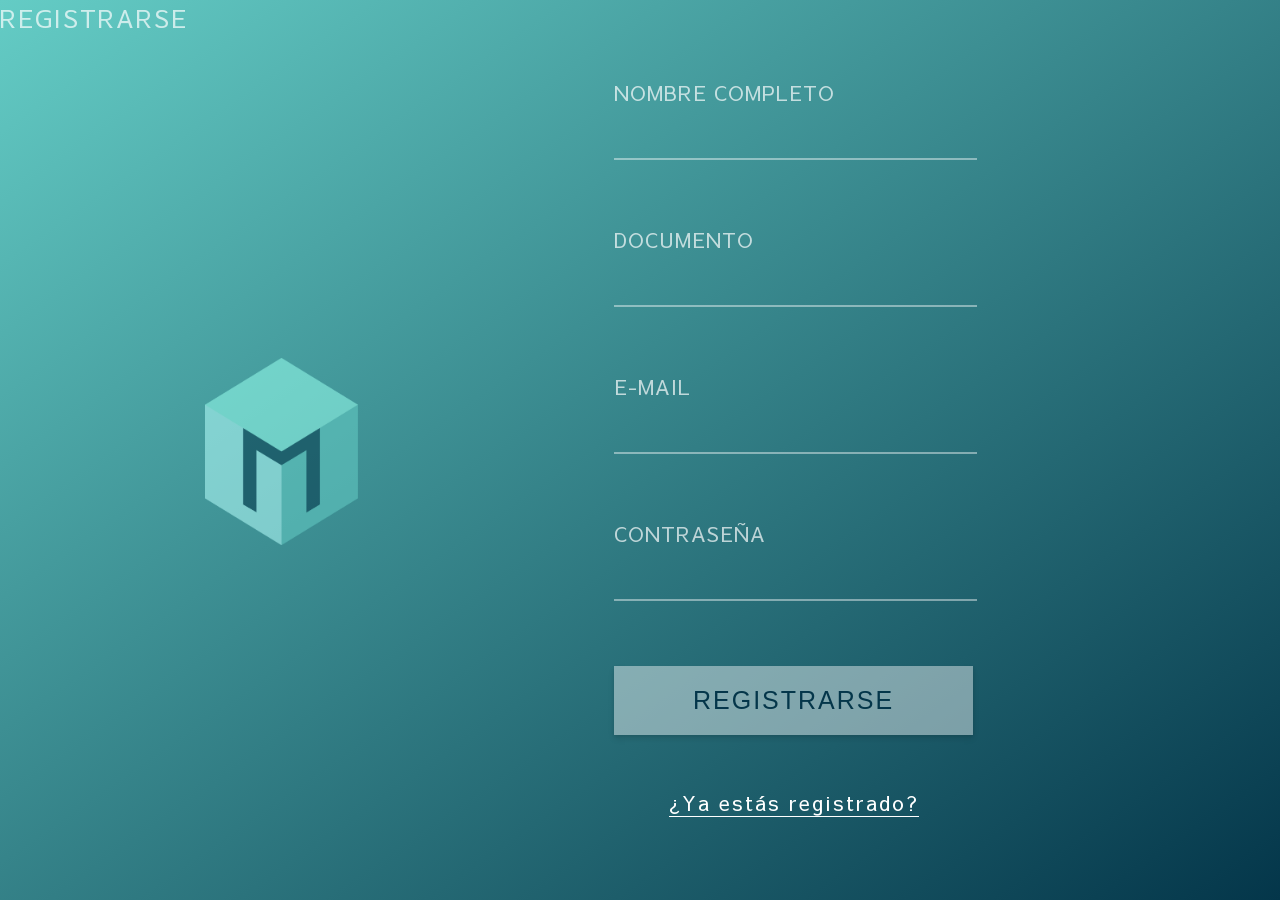
<file: vista/registro.html>
<!DOCTYPE html>
<html lang="es">
<head>
    <meta charset="UTF-8">
    <meta name="viewport" content="width=device-width, initial-scale=1.0">
    <title>Registro</title>
    <link rel="preconnect" href="https://fonts.googleapis.com">
    <link rel="preconnect" href="https://fonts.gstatic.com" crossorigin>
    <link href="https://fonts.googleapis.com/css2?family=Sawarabi+Gothic&display=swap" rel="stylesheet">
    <link rel="stylesheet" href="css/styles.css">
    <script src="https://code.jquery.com/jquery-3.6.0.min.js"></script>
</head>
<body>
    <p class="titulo">REGISTRARSE</p>
    <div class="containerRegistro">
        <div class="logo-container">
            <img src="img/logo.png" id="logoRegistro" class="logo" alt="Logo">
        </div>
        <div class="form-container">
            <form action="registro.php" method="POST">
                <div class="formCampoRegistro">
                    <label for="nombre">NOMBRE COMPLETO</label>
                    <input type="text" name="nombre" class="inputCampo">    
                </div>
                <div class="formCampoRegistro">
                    <label for="documento">DOCUMENTO</label>
                    <input type="number" name="documento" class="inputCampo">
                </div>
                <div class="formCampoRegistro">
                    <label for="email">E-MAIL</label>
                    <input type="email" name="email" class="inputCampo">
                </div>
                <div class="formCampoRegistro">
                    <label for="contrasena">CONTRASEÑA</label>
                    <input type="password" name="contrasena" class="inputCampo">
                </div>
                <div class="formCampoRegistro">
                    <input type="submit" value="REGISTRARSE" class="inputCampo">
                </div>
            </form>
            <p class="ayuda"><a href="login.php">¿Ya estás registrado?</a></p>
        </div>
    </div>
</body>
</html>
</file>
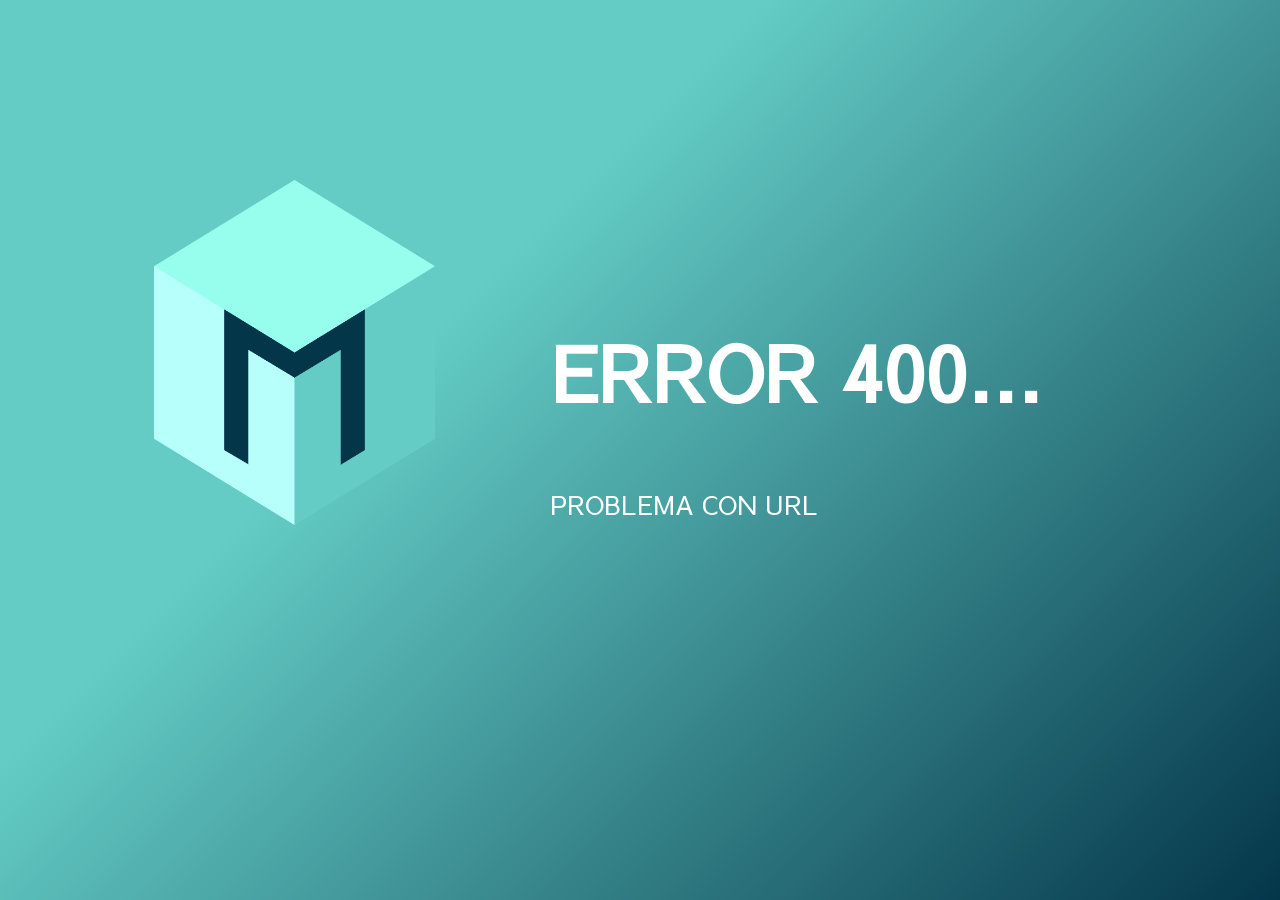
<file: vista/errores/error400.html>
<!DOCTYPE html>
<html lang="en">
<head>
    <meta charset="UTF-8">
    <meta name="viewport" content="width=device-width, initial-scale=1.0">
    <link rel="preconnect" href="https://fonts.googleapis.com">
    <link rel="preconnect" href="https://fonts.gstatic.com" crossorigin>
    <link href="https://fonts.googleapis.com/css2?family=Sawarabi+Gothic&display=swap" rel="stylesheet">
    <link rel="stylesheet" href="./style.css">
    <title>ERROR 400</title>
</head>
<body>
<div class="container">

    <img src="Exclude.png" id="logoErr">
    <h1 id="textoprincipal">ERROR 400...</h1>
    <p id="explicativo">PROBLEMA CON URL</p>
    


</div>


</body>
</html>
</file>
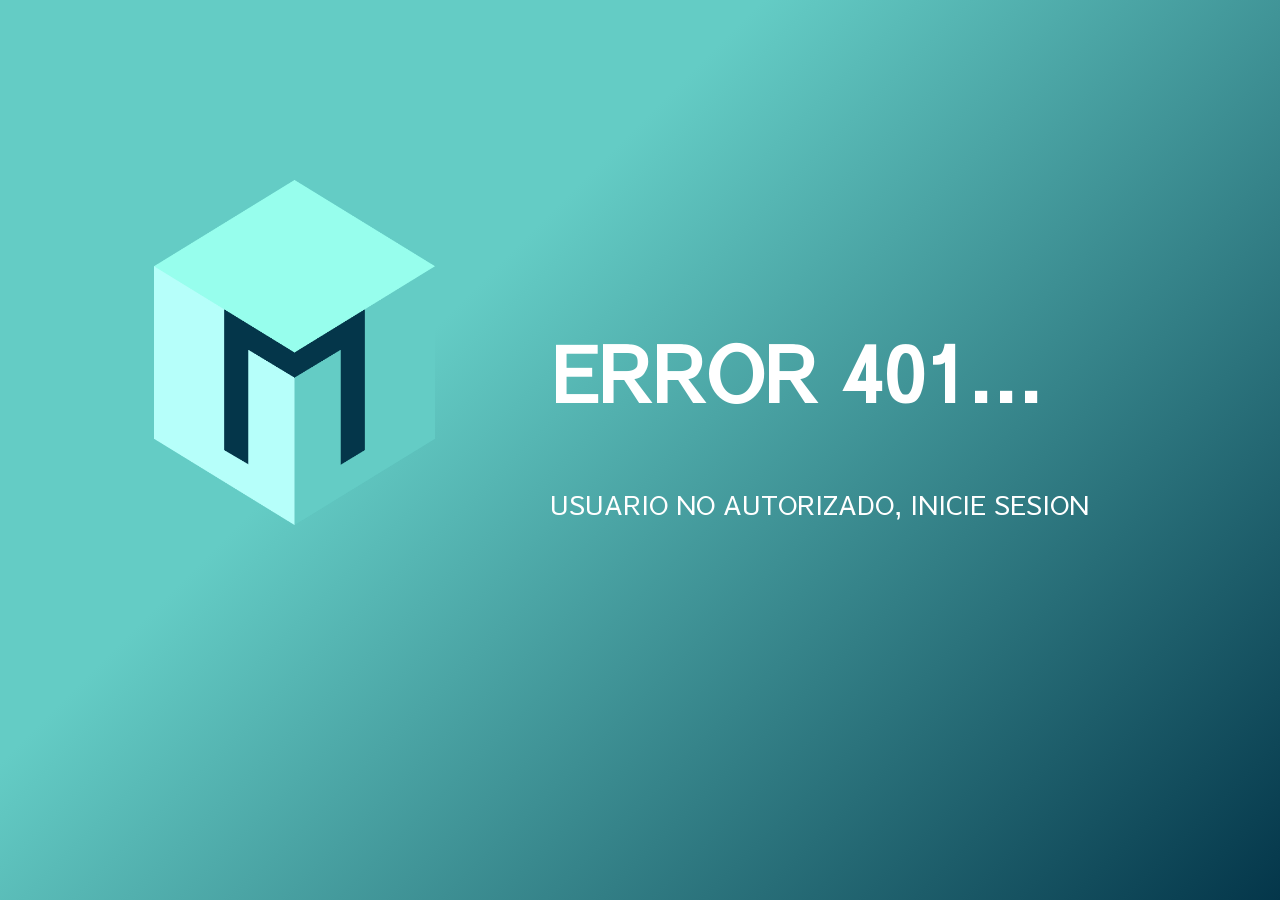
<file: vista/errores/error401.html>
<!DOCTYPE html>
<html lang="en">
<head>
    <meta charset="UTF-8">
    <meta name="viewport" content="width=device-width, initial-scale=1.0">
    <link rel="stylesheet" href="./style.css">
    <link rel="preconnect" href="https://fonts.googleapis.com">
    <link rel="preconnect" href="https://fonts.gstatic.com" crossorigin>
    <link href="https://fonts.googleapis.com/css2?family=Sawarabi+Gothic&display=swap" rel="stylesheet">
    <title>ERROR 401</title>
</head>
<body>
<div class="container">

    <img src="Exclude.png" id="logoErr">
    <h1 id="textoprincipal">ERROR 401...</h1>
    <p id="explicativo">USUARIO NO AUTORIZADO, INICIE SESION</p>
    


</div>


</body>
</html>
</file>
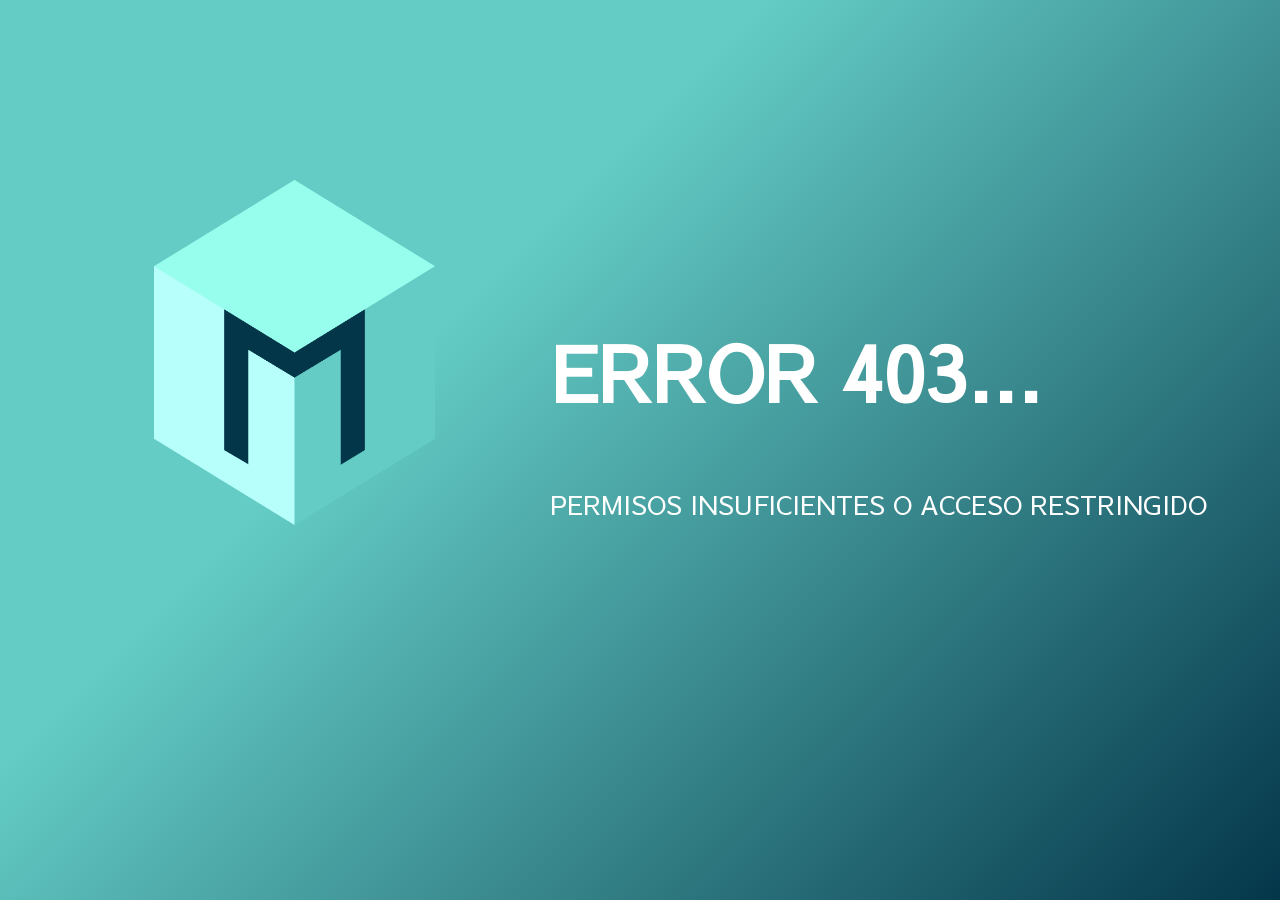
<file: vista/errores/error403.html>
<!DOCTYPE html>
<html lang="en">
<head>
    <meta charset="UTF-8">
    <meta name="viewport" content="width=device-width, initial-scale=1.0">
    <link rel="stylesheet" href="./style.css">
    <link rel="preconnect" href="https://fonts.googleapis.com">
    <link rel="preconnect" href="https://fonts.gstatic.com" crossorigin>
    <link href="https://fonts.googleapis.com/css2?family=Sawarabi+Gothic&display=swap" rel="stylesheet">
    <title>ERROR 403</title>
</head>
<body>
<div class="container">

    <img src="Exclude.png" id="logoErr">
    <h1 id="textoprincipal">ERROR 403...</h1>
    <p id="explicativo">PERMISOS INSUFICIENTES O ACCESO RESTRINGIDO</p>
    


</div>


</body>
</html>
</file>
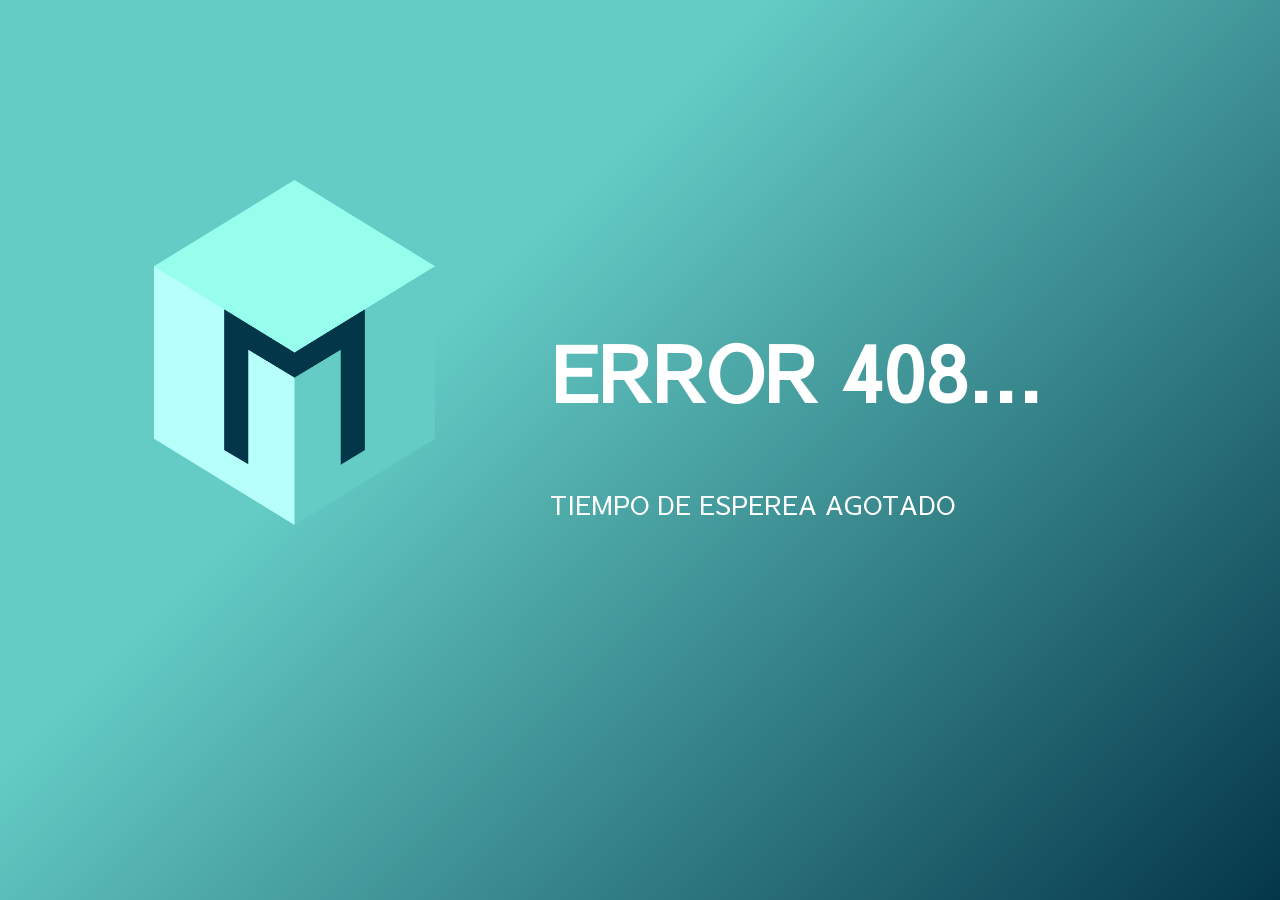
<file: vista/errores/error408.html>
<!DOCTYPE html>
<html lang="en">
<head>
    <meta charset="UTF-8">
    <meta name="viewport" content="width=device-width, initial-scale=1.0">
    <link rel="stylesheet" href="./style.css">
    <link rel="preconnect" href="https://fonts.googleapis.com">
    <link rel="preconnect" href="https://fonts.gstatic.com" crossorigin>
    <link href="https://fonts.googleapis.com/css2?family=Sawarabi+Gothic&display=swap" rel="stylesheet">
    <title>ERROR 408</title>
</head>
<body>
<div class="container">

    <img src="Exclude.png" id="logoErr">
    <h1 id="textoprincipal">ERROR 408...</h1>
    <p id="explicativo">TIEMPO DE ESPEREA AGOTADO</p>
    


</div>


</body>
</html>
</file>
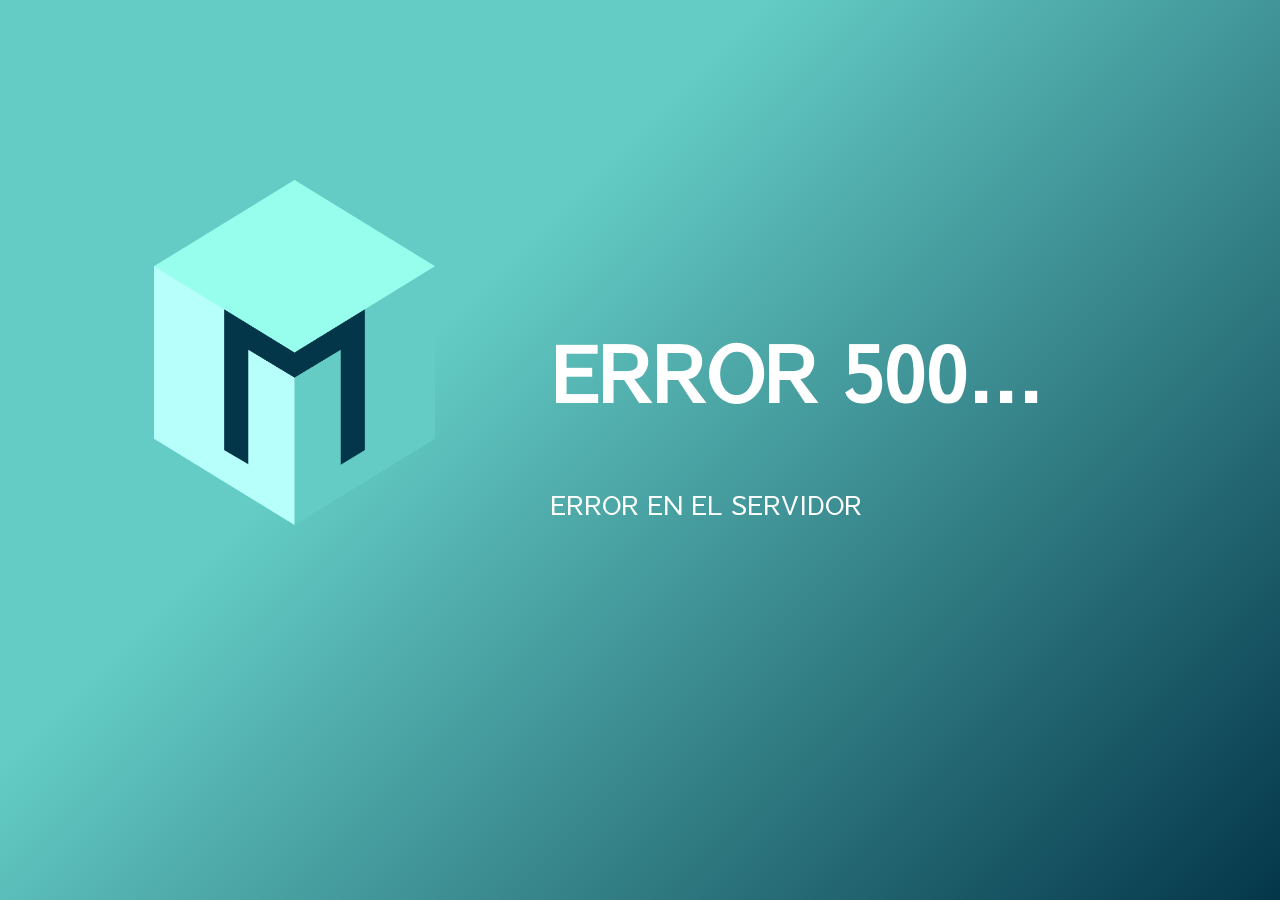
<file: vista/errores/error500.html>
<!DOCTYPE html>
<html lang="en">
<head>
    <meta charset="UTF-8">
    <meta name="viewport" content="width=device-width, initial-scale=1.0">
    <link rel="stylesheet" href="./style.css">
    <link rel="preconnect" href="https://fonts.googleapis.com">
    <link rel="preconnect" href="https://fonts.gstatic.com" crossorigin>
    <link href="https://fonts.googleapis.com/css2?family=Sawarabi+Gothic&display=swap" rel="stylesheet">
    <title>ERROR 500</title>
</head>
<body>
<div class="container">

    <img src="Exclude.png" id="logoErr">
    <h1 id="textoprincipal">ERROR 500...</h1>
    <p id="explicativo">ERROR EN EL SERVIDOR</p>
    


</div>


</body>
</html>
</file>
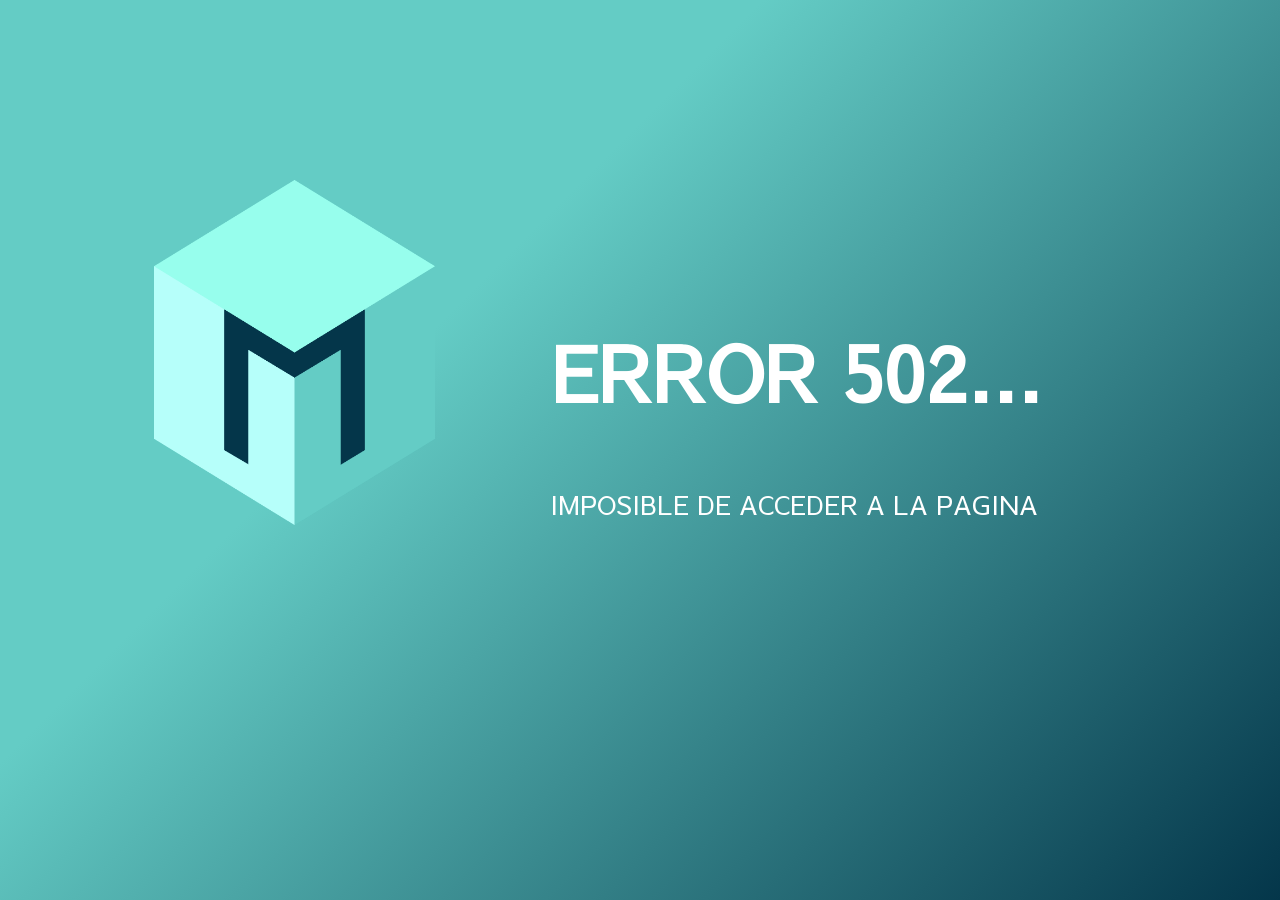
<file: vista/errores/error502.html>
<!DOCTYPE html>
<html lang="en">
<head>
    <meta charset="UTF-8">
    <meta name="viewport" content="width=device-width, initial-scale=1.0">
    <link rel="stylesheet" href="./style.css">
    <link rel="preconnect" href="https://fonts.googleapis.com">
    <link rel="preconnect" href="https://fonts.gstatic.com" crossorigin>
    <link href="https://fonts.googleapis.com/css2?family=Sawarabi+Gothic&display=swap" rel="stylesheet">
    <title>ERROR 502</title>
</head>
<body>
<div class="container">

    <img src="Exclude.png" id="logoErr">
    <h1 id="textoprincipal">ERROR 502...</h1>
    <p id="explicativo">IMPOSIBLE DE ACCEDER A LA PAGINA</p>
    


</div>


</body>
</html>
</file>
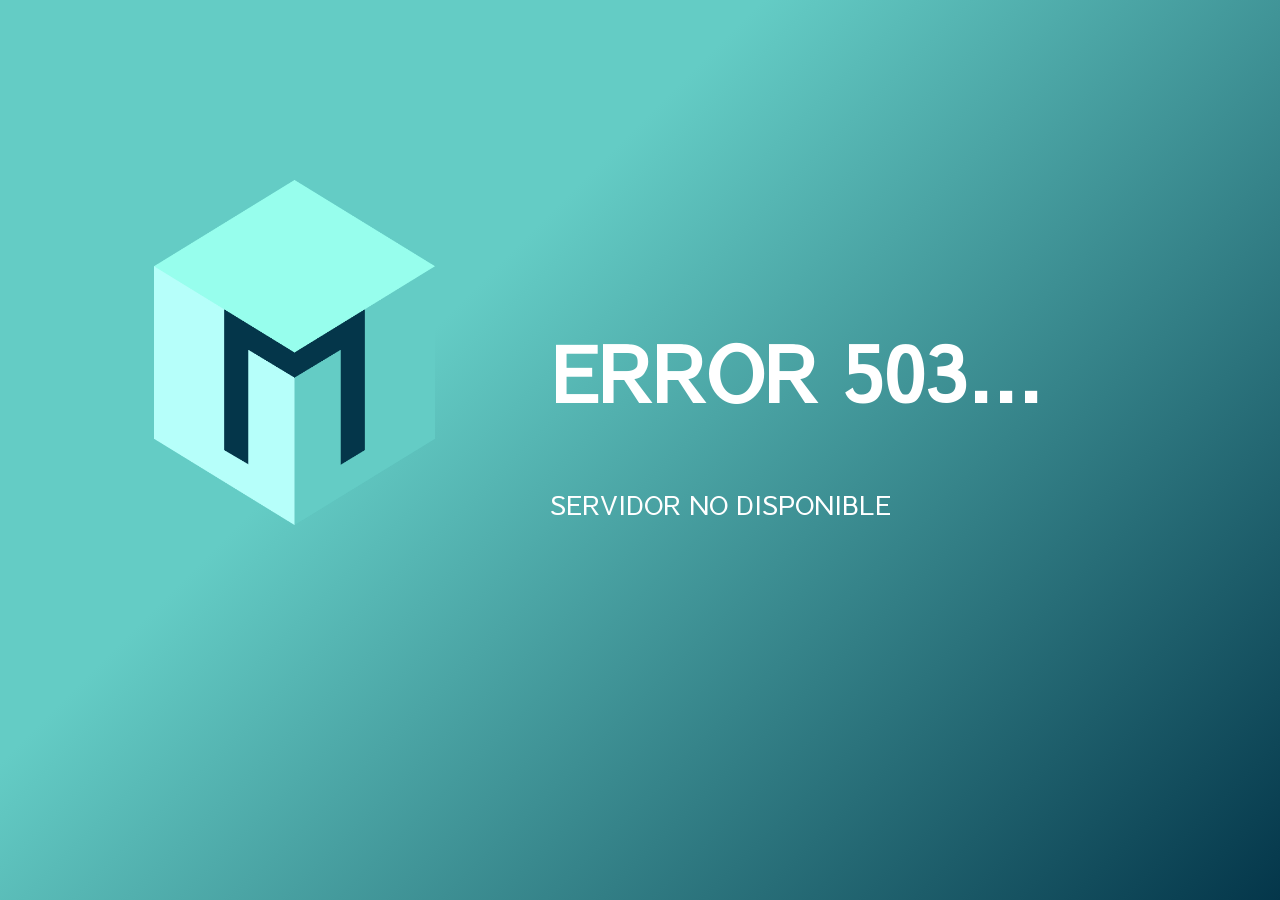
<file: vista/errores/error503.html>
<!DOCTYPE html>
<html lang="en">
<head>
    <meta charset="UTF-8">
    <meta name="viewport" content="width=device-width, initial-scale=1.0">
    <link rel="stylesheet" href="./style.css">
    <link rel="preconnect" href="https://fonts.googleapis.com">
    <link rel="preconnect" href="https://fonts.gstatic.com" crossorigin>
    <link href="https://fonts.googleapis.com/css2?family=Sawarabi+Gothic&display=swap" rel="stylesheet">
    <title>ERROR 503</title>
</head>
<body>
<div class="container">

    <img src="Exclude.png" id="logoErr">
    <h1 id="textoprincipal">ERROR 503...</h1>
    <p id="explicativo">SERVIDOR NO DISPONIBLE</p>
    


</div>


</body>
</html>
</file>
<file: vista/css/styles.css>
/* Asegúrate de que el body y html tengan una altura del 100% */
html, body {
    height: 100%;
    margin: 0;
    overflow-y: auto; /* Permite el scroll vertical */
    font-family: 'Sawarabi Gothic', sans-serif;
    background: rgb(100,204,197);
    background: linear-gradient(145deg, #64ccc5 0%, #04364a 100%);
    color: #ffffffb0;
}

p {
    font-size: 24px;
    text-align: center;
    letter-spacing: 2px;
    margin-top: 0px;
}
.titulo{
    display: inline-block;
}
.containerLogin {
    width: 40%;
    margin: 0 auto;
    display: flex;
    padding-bottom: 50px;
    flex-direction: column;
    align-items: center;
}
.containerRegistro{
    width: 80%;
    height: 87%;
    margin: 0 auto;
    display: flex;
    flex-direction: row;
    align-items: center;
    justify-content: space-between;
}
.form-container{
    width: 70%;
    height: 100%;
    display: flex;
    flex-direction: column;
    align-items: center;
}
.logo-container{
    width: 30%;
    display: flex;
    flex-direction: column;
    align-items: center;
}
.logo {
    width: 100%;
    margin-bottom: 100px;
}
#logoRegistro{
    width: 50%;
    margin: 0px;
}
form {
    width: 100%;
    height: 100%;
    display: flex;
    flex-direction: column;
    align-items: center;
    justify-content: space-around;
}

.formCampoLogin {
    width: 100%;
    display: flex;
    flex-direction: column;
    padding-bottom: 20px;
}
.formCampoRegistro {
    width: 50%;
    display: flex;
    flex-direction: column;
    padding-bottom: 20px;
}
label {
    margin-bottom: 20px;
    text-align: left;
    font-size: 20px;
    letter-spacing: 1px;
}
.inputCampo {
    width: 100%;
    border: none;
    margin-bottom: 10px;
    background-color: #ffffff00;
    border-bottom: 2px solid #ffffff6e; 
    font-size: 25px;
    color: #ffffff;
    letter-spacing: 4px;

}
.inputCampo:focus {
    outline: none;
    border-color: #ffffff;
    font-size: 30px;
    letter-spacing: 5px;
}
.inputCampo[type="submit"] {
    width: 100%;
    border: none;
    box-shadow: 0px 4px 6px rgba(0, 0, 0, 0.1), 0px 1px 3px rgba(0, 0, 0, 0.08);
    padding: 20px;
    letter-spacing: 2px;
    color: #04364A;
    background-color: #ffffff6e;
    transition: box-shadow 0.2s ease;
}

.inputCampo[type="submit"]:hover {
    box-shadow: 0px 8px 12px rgba(0, 0, 0, 0.2), 0px 3px 6px rgba(0, 0, 0, 0.15);
}

.inputCampo[type="submit"]:focus {
    font-size: 25px;
    letter-spacing: 2px;
}

.inputCampo[type="submit"]:active {
    box-shadow: inset 2px 2px 1px #04364a, inset -2px -2px 1px rgba(255, 255, 255, 0.3);
    font-size: 25px;
    letter-spacing: 2px;
    transition: box-shadow 0.2s ease;
}

a {
    color: #ffffff;
    text-decoration: none;
    font-size: 20px;
    margin-top: 20px;
    border-bottom: 1px solid #ffffff;
}
input[type="number"]::-webkit-inner-spin-button,
input[type="number"]::-webkit-outer-spin-button {
    -webkit-appearance: none;
    margin: 0;
}
.navbar {
    overflow: hidden;
    background-color: #528A92;
    position: absolute;
    top: 0;
    right: 0;
    width: 25%;
}

.navbar a {
    display: block;
    color: #f2f2f2;
    text-align: center;
    padding: 14px 16px;
    margin-top: 0px;
    text-decoration: none;
}

.navbar a:hover {
    background-color: #ddd;
    color: black;
}

.navbar .icon {
    display: block;
    float: right;
    margin-top: 0px;
    padding: 14px 16px;
    cursor: pointer;
}

.nav-links {
    display: none;
    width: 100%;
}

.nav-links a {
    float: none;
    display: block;
    text-align: left;
}

.btn-danger {
    color: #fff;
    background-color: #dc3545;
    border-color: #dc3545;
    cursor: pointer;
    
}
.btn-success {
    color: #fff;
    background-color: #28a745;
    border-color: #28a745;
    cursor: pointer;
}
.btn{
    border: 1px solid transparent;
    padding: .375rem .75rem;
    font-size: 1rem;
    line-height: 1.5;
    cursor: pointer;
    border-radius: .25rem;
    transition: color .15s ease-in-out, background-color .15s ease-in-out, border-color .15s ease-in-out, box-shadow .15s ease-in-out;
}
@media (max-width:1230px){
    .containerLogin{
        width:60%;
    }
    .containerRegistro{
        width: 60%;
        margin: 0 auto;
        display: flex;
        padding-bottom: 50px;
        flex-direction: column;
        align-items: center;
    }
    #logoRegistro{
        width: 100%;
        margin-bottom: 100px;
    }
    .formCampoRegistro{
        width:100%;
    }
}
@media (max-width:860px){
    .containerLogin, .containerRegistro{
        width:80%;
    }
    .nav-links a {
        text-align: center;
    }
    
}
@media screen and (max-width: 600px) {
    .nav-links a {
        text-align: center;
    }
}

@media (max-width:460px){
    .containerLogin, .containerRegistro{
        width:100;
    }
    .form-container{
        width:98%;
    }
    .titulo{
        font-size:20px;
    }
    .ayuda{
        font-size:18px;
    }
}
</file>
<file: vista/errores/style.css>
*{
    margin: 0;
    padding: 0;
    font-family: 'Sawarabi Gothic', sans-serif;
}
body{
    
    background: linear-gradient(135deg, rgba(100,204,197,1) 35%, rgba(4,54,74,1) 100%);

}

.container{
    height: 100vh;
}

#logoErr{

width: 22vw;
height: auto;
margin-top: 20vh;
margin-left: 12vw;
}

#textoprincipal{

    color: white;
    font-size: 6vw;
    display: inline;
    position: absolute;
    margin-left: 9vw;
    margin-top: 35vh;

}

#explicativo{

    color: white;
    font-size: 2vw;
    display: inline;
    position: absolute;
    margin-left: 9vw;
    margin-top: 54vh;
}
</file>
